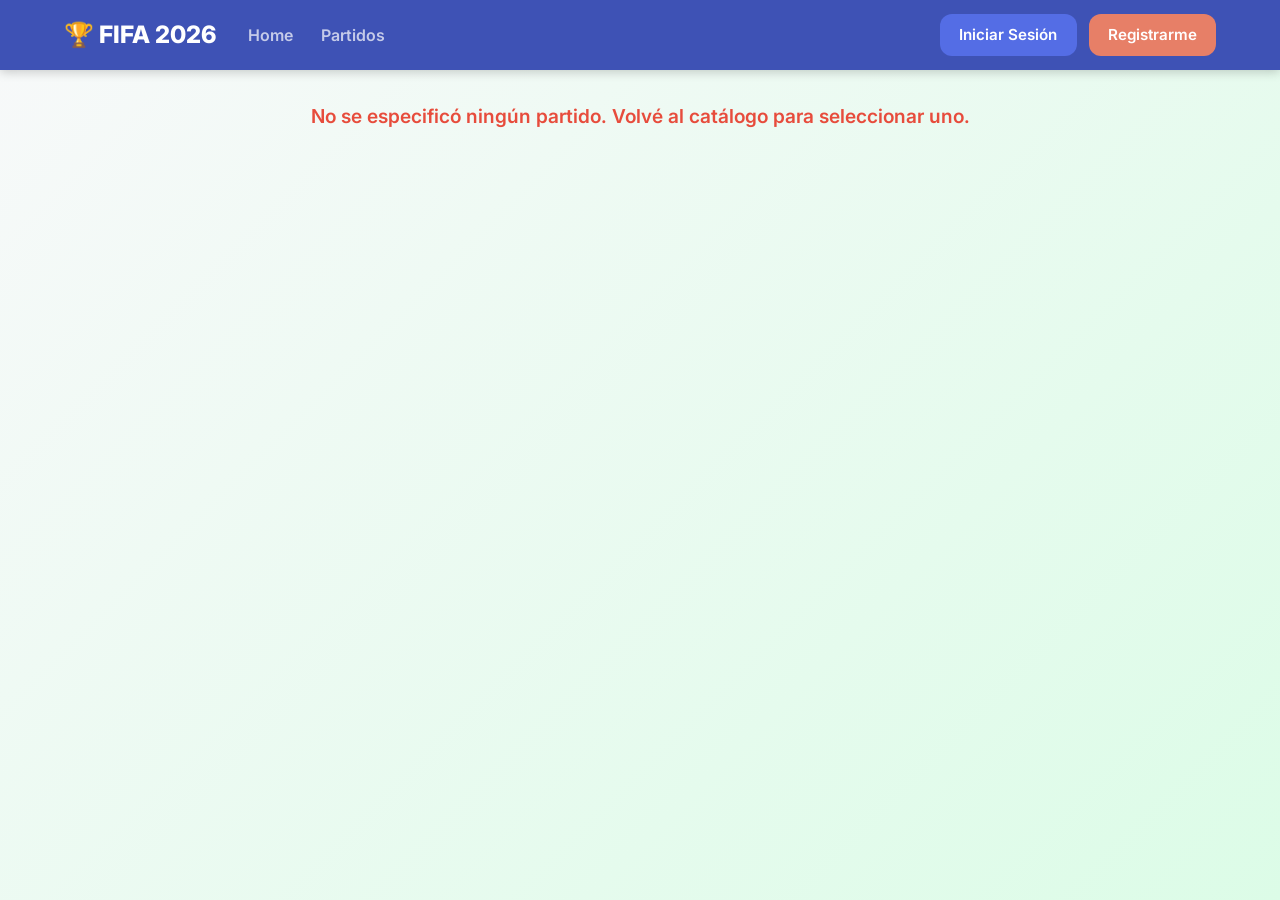
<file: ServidorWeb/TUP.MundialTPI/TUP.MundialTPI.WebApiApp/wwwroot/detalle.html>
﻿<!DOCTYPE html>
<html lang="es">
<head>
    <meta charset="UTF-8">
    <meta name="viewport" content="width=device-width, initial-scale=1.0">
    <title>Comprar Entrada - Mundial 2026</title>
    <link rel="icon" type="image/png" href="/img/favicon.png">
    <link href="https://fonts.googleapis.com/css2?family=Inter:wght@400;600;800&display=swap" rel="stylesheet">
    <link rel="stylesheet" href="css/main.css">
</head>
<body>
    <header class="navbar bg-primary-dark shadow-sm">
        <div class="container nav-content">

            <a href="/" class="brand" style="color: white;">🏆 FIFA 2026</a>

            <button id="btn-hamburguesa" class="menu-toggle" style="color: white;">☰</button>

            <div id="nav-menu" class="nav-links-container">
                <nav id="nav-left">
                    <a href="/" class="nav-link">Home</a>
                    <a href="/partidos.html" class="nav-link">Partidos</a>
                </nav>
                <div id="nav-right"></div>
            </div>

        </div>
    </header>

    <main class="container">
        <div id="detalle-error" class="text-error" style="display: none; text-align: center; margin-top: 2rem; font-size: 1.2rem;"></div>

        <div id="detalle-content" style="display: none; max-width: 600px; margin: 2rem auto;">
            <h2 style="color: var(--color-primary-dark); margin-bottom: 1.5rem; text-align: center; font-weight: 800;">Comprar Entradas</h2>

            <div id="partido-info-container" style="margin-bottom: 2.5rem;"></div>

            <section class="card shadow-lg" style="padding: 2.5rem;">
                <h3 style="color: var(--color-primary-dark); margin-bottom: 1.5rem; border-bottom: 2px solid rgba(0,0,0,0.05); padding-bottom: 0.5rem;">Seleccioná tus lugares</h3>

                <form id="form-compra">
                    <div class="form-group">
                        <label for="tipo-entrada">Categoría de entrada</label>
                        <select id="tipo-entrada" style="width: 100%; padding: 0.8rem; border-radius: 8px;">
                            <option value="1" data-precio="250">Categoría 1 - Laterales ($250)</option>
                            <option value="2" data-precio="150">Categoría 2 - Córners ($150)</option>
                            <option value="3" data-precio="100">Categoría 3 - Cabeceras ($100)</option>
                        </select>
                    </div>

                    <div class="form-group">
                        <label for="cantidad">Cantidad de tickets (Máximo 4)</label>
                        <input type="number" id="cantidad" min="1" max="4" value="1" style="font-size: 1rem;" required>
                    </div>

                    <div style="margin-top: 2.5rem; padding-top: 1.5rem; border-top: 1px solid #eee; display: flex; justify-content: space-between; align-items: center;">
                        <span style="font-weight: 600; font-size: 1.2rem;">Total estimado:</span>
                        <span id="precio-total" class="text-success" style="font-size: 1.8rem; font-weight: 800;">$250 USD</span>
                    </div>

                    <button type="submit" id="btn-comprar" class="btn btn-accent btn-full btn-lg" style="margin-top: 1.5rem; font-size: 1.1rem; text-transform: uppercase;">
                        Confirmar Pago
                    </button>
                </form>
            </section>
        </div>
    </main>

    <script type="module" src="js/detalle.js"></script>
</body>
</html>
</file>
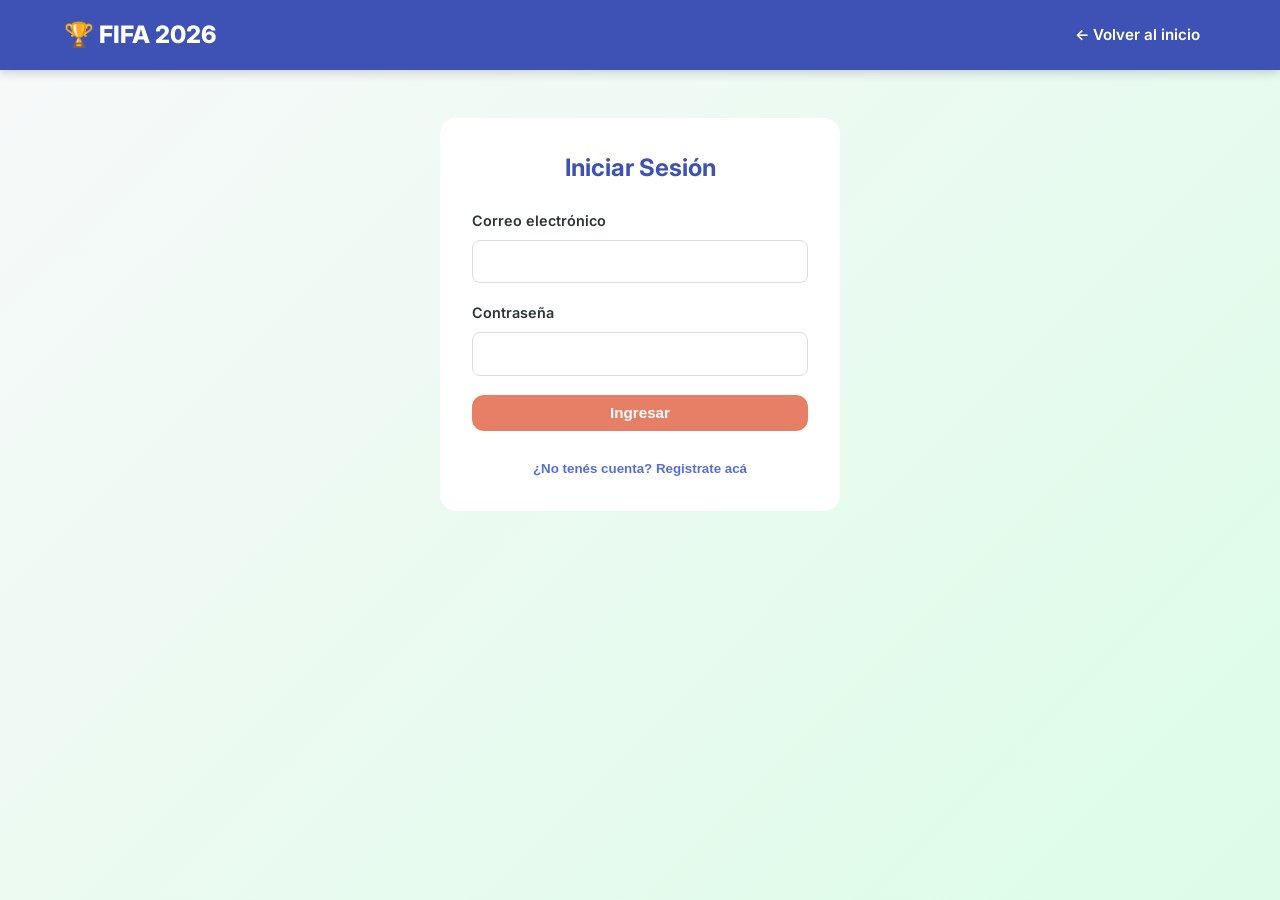
<file: ServidorWeb/TUP.MundialTPI/TUP.MundialTPI.WebApiApp/wwwroot/login.html>
﻿<!DOCTYPE html>
<html lang="es">
<head>
    <meta charset="UTF-8">
    <meta name="viewport" content="width=device-width, initial-scale=1.0">
    <title>Acceso - Mundial 2026</title>
    <link rel="icon" type="image/png" href="/img/favicon.png">
    <link href="https://fonts.googleapis.com/css2?family=Inter:wght@400;600;800&display=swap" rel="stylesheet">
    <link rel="stylesheet" href="css/main.css">
</head>
<body>
    <header class="navbar bg-primary-dark shadow-sm">
        <div class="container nav-content">
            <a href="/" class="brand" style="color: white;">🏆 FIFA 2026</a>

            <a href="/" class="btn btn-ghost" style="color: white;">
                ← Volver al inicio
            </a>
        </div>
    </header>

    <main class="container">
        <section class="card form-card shadow-lg">
            <h2 id="form-title" style="text-align: center; margin-bottom: 1.5rem; color: var(--color-primary-dark);">Iniciar Sesión</h2>

            <p id="error-msg" class="text-error" style="display: none; text-align: center; margin-bottom: 1rem;"></p>

            <form id="auth-form">
                <div class="form-group" id="group-nombre" style="display: none;">
                    <label for="nombre">Nombre completo</label>
                    <input type="text" id="nombre" maxlength="50" pattern="[a-zA-ZáéíóúÁÉÍÓÚñÑ\s]+">
                </div>

                <div class="form-group">
                    <label for="email">Correo electrónico</label>
                    <input type="email" id="email" required>
                </div>

                <div class="form-group">
                    <label for="password">Contraseña</label>
                    <input type="password" id="password" required>
                </div>

                <button type="submit" id="btn-submit" class="btn btn-accent btn-full">Ingresar</button>
            </form>

            <div style="text-align: center; margin-top: 1.5rem;">
                <button type="button" id="btn-toggle-mode" style="background: none; border: none; color: var(--color-primary); cursor: pointer; font-weight: 600;">
                    ¿No tenés cuenta? Registrate acá
                </button>
            </div>
        </section>
    </main>

    <script type="module" src="js/login.js"></script>
</body>
</html>
</file>
<file: ServidorWeb/TUP.MundialTPI/TUP.MundialTPI.WebApiApp/wwwroot/css/main.css>
:root {
    --color-primary-light: #778beb;
    --color-primary: #546de5;
    --color-primary-dark: #3e52b5;
    --color-accent: #e77f67;
    --color-success: #3dc1d3;
    --color-error: #e74c3c;
    --color-bg: #f8f9fa;
    --color-surface: #FFFFFF;
    --color-text-primary: #2d3436;
    --color-text-muted: #636e72;
    --font-main: 'Inter', system-ui, sans-serif;
    --shadow-md: 0 4px 6px -1px rgba(0,0,0,0.1), 0 2px 4px -1px rgba(0,0,0,0.06);
    --shadow-lg: 0 10px 15px -3px rgba(0,0,0,0.1), 0 4px 6px -2px rgba(0,0,0,0.05);
    --radius-md: 12px;
    --radius-lg: 16px;
    --transition: all 0.3s ease;
}

* {
    box-sizing: border-box;
    margin: 0;
    padding: 0;
}

body {
    font-family: var(--font-main);
    background: linear-gradient(135deg, #f8f9fa 0%, #dcfce7 100%);
    background-attachment: fixed;
    color: var(--color-text-primary);
    line-height: 1.5;
    min-height: 100vh;
}

a {
    text-decoration: none;
    color: inherit;
}

.container {
    max-width: 1200px;
    margin: 0 auto;
    padding: 0 1.5rem;
}

.text-primary {
    color: var(--color-primary);
}

.text-error {
    color: var(--color-error);
    font-weight: 600;
}

.text-success {
    color: var(--color-success);
    font-weight: 600;
}

.bg-surface {
    background-color: var(--color-surface);
}

.shadow-sm {
    box-shadow: 0 1px 2px rgba(0,0,0,0.05);
}

.shadow-md {
    box-shadow: var(--shadow-md);
}

.navbar {
    position: sticky;
    top: 0;
    z-index: 100;
    min-height: 70px;
    padding: 0.5rem 0;
    display: flex;
    align-items: center;
    background-color: var(--color-primary-dark);
    box-shadow: 0 2px 10px rgba(0,0,0,0.2);
}

.nav-content {
    display: flex;
    justify-content: space-between;
    align-items: center;
}

.brand {
    display: flex;
    align-items: center;
    gap: 0.5rem;
    font-weight: 800;
    font-size: 1.5rem;
    color: var(--color-primary);
}

.nav-links {
    display: flex;
    align-items: center;
    gap: 1.5rem;
}

.btn {
    display: inline-flex;
    align-items: center;
    justify-content: center;
    padding: 0.6rem 1.2rem;
    border-radius: var(--radius-md);
    font-weight: 600;
    cursor: pointer;
    transition: var(--transition);
    border: none;
    font-size: 0.95rem;
}

.btn-primary {
    background-color: var(--color-primary);
    color: #fff;
}

    .btn-primary:hover {
        background-color: var(--color-primary-dark);
        transform: translateY(-2px);
    }

.btn-accent {
    background-color: var(--color-accent);
    color: #fff;
}

    .btn-accent:hover {
        background-color: #d35400;
        transform: translateY(-2px);
        box-shadow: var(--shadow-md);
    }

.btn-disabled {
    background-color: #E5E7EB;
    color: var(--color-text-muted);
    cursor: not-allowed;
    opacity: 0.7;
}

.btn-full {
    width: 100%;
}

.btn-outline {
    background-color: transparent;
    border: 2px solid rgba(255, 255, 255, 0.8);
    color: #fff;
}

    .btn-outline:hover {
        background-color: rgba(255, 255, 255, 0.1);
        transform: translateY(-2px);
    }

.btn-error {
    background-color: var(--color-error);
    color: white;
    border: none;
}

    .btn-error:hover {
        background-color: #c0392b;
        transform: translateY(-2px);
        box-shadow: var(--shadow-md);
    }

.btn-secondary {
    background-color: #f1f5f9;
    color: var(--color-primary-dark);
    border: 1px solid #e2e8f0;
}

    .btn-secondary:hover {
        background-color: #e2e8f0;
        transform: translateY(-2px);
        box-shadow: var(--shadow-sm);
    }

.btn-outline-primary {
    background-color: transparent;
    border: 2px solid var(--color-primary);
    color: var(--color-primary);
}

    .btn-outline-primary:hover {
        background-color: var(--color-primary);
        color: white;
        transform: translateY(-2px);
    }

.btn-ghost {
    background-color: transparent;
    color: inherit;
    border: none;
    padding: 0.5rem 1rem;
}

    .btn-ghost:hover {
        background-color: rgba(255, 255, 255, 0.15);
        transform: translateY(-2px);
    }

.btn-success {
    background-color: var(--color-success);
    color: white;
}

    .btn-success:hover {
        background-color: #2b9eb3;
        transform: translateY(-2px);
        box-shadow: var(--shadow-md);
    }

.matches-grid {
    display: grid;
    grid-template-columns: repeat(auto-fill, minmax(320px, 1fr));
    gap: 2rem;
    padding: 2rem 0;
}

.card {
    background: var(--color-surface);
    border-radius: var(--radius-lg);
    overflow: hidden;
    transition: var(--transition);
    display: flex;
    flex-direction: column;
}

    .card:hover {
        transform: translateY(-4px);
        box-shadow: var(--shadow-lg);
    }

.card-content {
    padding: 1.5rem;
    flex: 1;
    display: flex;
    flex-direction: column;
    gap: 1rem;
}

.phase-badge {
    position: absolute;
    top: 1rem;
    left: 1rem;
    padding: 0.3rem 0.8rem;
    border-radius: 20px;
    font-size: 0.75rem;
    font-weight: 700;
    text-transform: uppercase;
    background: rgba(0,0,0,0.6);
    color: white;
    backdrop-filter: blur(4px);
    z-index: 10;
}

.form-card {
    max-width: 400px;
    margin: 3rem auto;
    padding: 2rem;
}

.form-group {
    margin-bottom: 1.2rem;
}

    .form-group label {
        display: block;
        margin-bottom: 0.5rem;
        font-weight: 600;
        font-size: 0.9rem;
    }

    .form-group input {
        width: 100%;
        padding: 0.8rem;
        border: 1px solid #ddd;
        border-radius: 8px;
        outline: none;
        font-family: inherit;
    }

        .form-group input:focus {
            border-color: var(--color-primary);
        }

.nav-content {
    width: 100%;
    display: flex;
    justify-content: space-between;
    align-items: center;
}

.nav-link {
    color: rgba(255,255,255,0.7);
    font-weight: 600;
    margin-right: 1.5rem;
    transition: var(--transition);
}

    .nav-link:hover, .nav-link.active {
        color: white;
    }


.hero {
    min-height: calc(100vh - 70px);
    display: flex;
    flex-direction: column;
    justify-content: center;
    align-items: center;
    text-align: center;
    padding: 2rem 1.5rem;
    background: linear-gradient(rgba(26, 60, 110, 0.75), rgba(26, 60, 110, 0.95)), url('https://images.unsplash.com/photo-1522778119026-d647f0596c20?q=80&w=2000&auto=format&fit=crop') center/cover fixed;
    color: white;
    margin: 0;
    width: 100%;
}

.hero-content {
    max-width: 900px;
    animation: fadeIn 1s ease-out;
}

.hero h1 {
    font-size: clamp(2.5rem, 6vw, 4.5rem);
    font-weight: 900;
    margin-bottom: 1.5rem;
    line-height: 1.1;
    letter-spacing: -1px;
    text-shadow: 0 10px 30px rgba(0,0,0,0.6);
}

.hero .highlight {
    color: var(--color-accent);
    text-transform: uppercase;
    display: inline-block;
}

.hero p {
    font-size: clamp(1.1rem, 2vw, 1.4rem);
    margin-bottom: 3rem;
    opacity: 0.95;
    font-weight: 400;
    text-shadow: 0 2px 5px rgba(0,0,0,0.5);
    max-width: 700px;
    margin-left: auto;
    margin-right: auto;
}

@keyframes fadeIn {
    from {
        opacity: 0;
        transform: translateY(30px);
    }

    to {
        opacity: 1;
        transform: translateY(0);
    }
}

/*SISTEMA RESPONSIVO*/

/*PC*/
.nav-links-container {
    display: flex;
    align-items: center;
    justify-content: space-between;
    flex: 1;
    margin-left: 2rem;
}

.menu-toggle {
    display: none;
    background: none;
    border: none;
    font-size: 1.8rem;
    cursor: pointer;
}

/*MOBILE*/
@media (max-width: 768px) {
    .menu-toggle {
        display: block;
        position: relative;
        z-index: 1001;
    }

    .navbar .nav-content {
        flex-wrap: nowrap;
    }

    .nav-links-container {
        position: fixed;
        top: 0;
        right: -100%;
        width: 75%;
        max-width: 320px;
        height: 100vh;
        background-color: var(--color-primary-dark);
        box-shadow: -5px 0 25px rgba(0,0,0,0.5);

        display: flex;
        flex-direction: column;
        justify-content: flex-start;
        padding: 80px 20px 20px 20px;
        margin: 0;
        border: none;
        transition: right 0.3s cubic-bezier(0.4, 0, 0.2, 1);
        z-index: 1000;
    }

        .nav-links-container.activo {
            right: 0 !important;
            display: flex !important;
        }

    #nav-left, #nav-right {
        display: flex;
        flex-direction: column;
        align-items: flex-start;
        gap: 1.5rem;
        width: 100%;
    }

    .navbar .btn, .navbar .nav-link {
        width: 100%;
        text-align: left;
        font-size: 1.1rem;
        padding: 0.8rem 1rem;
    }
}
</file>
